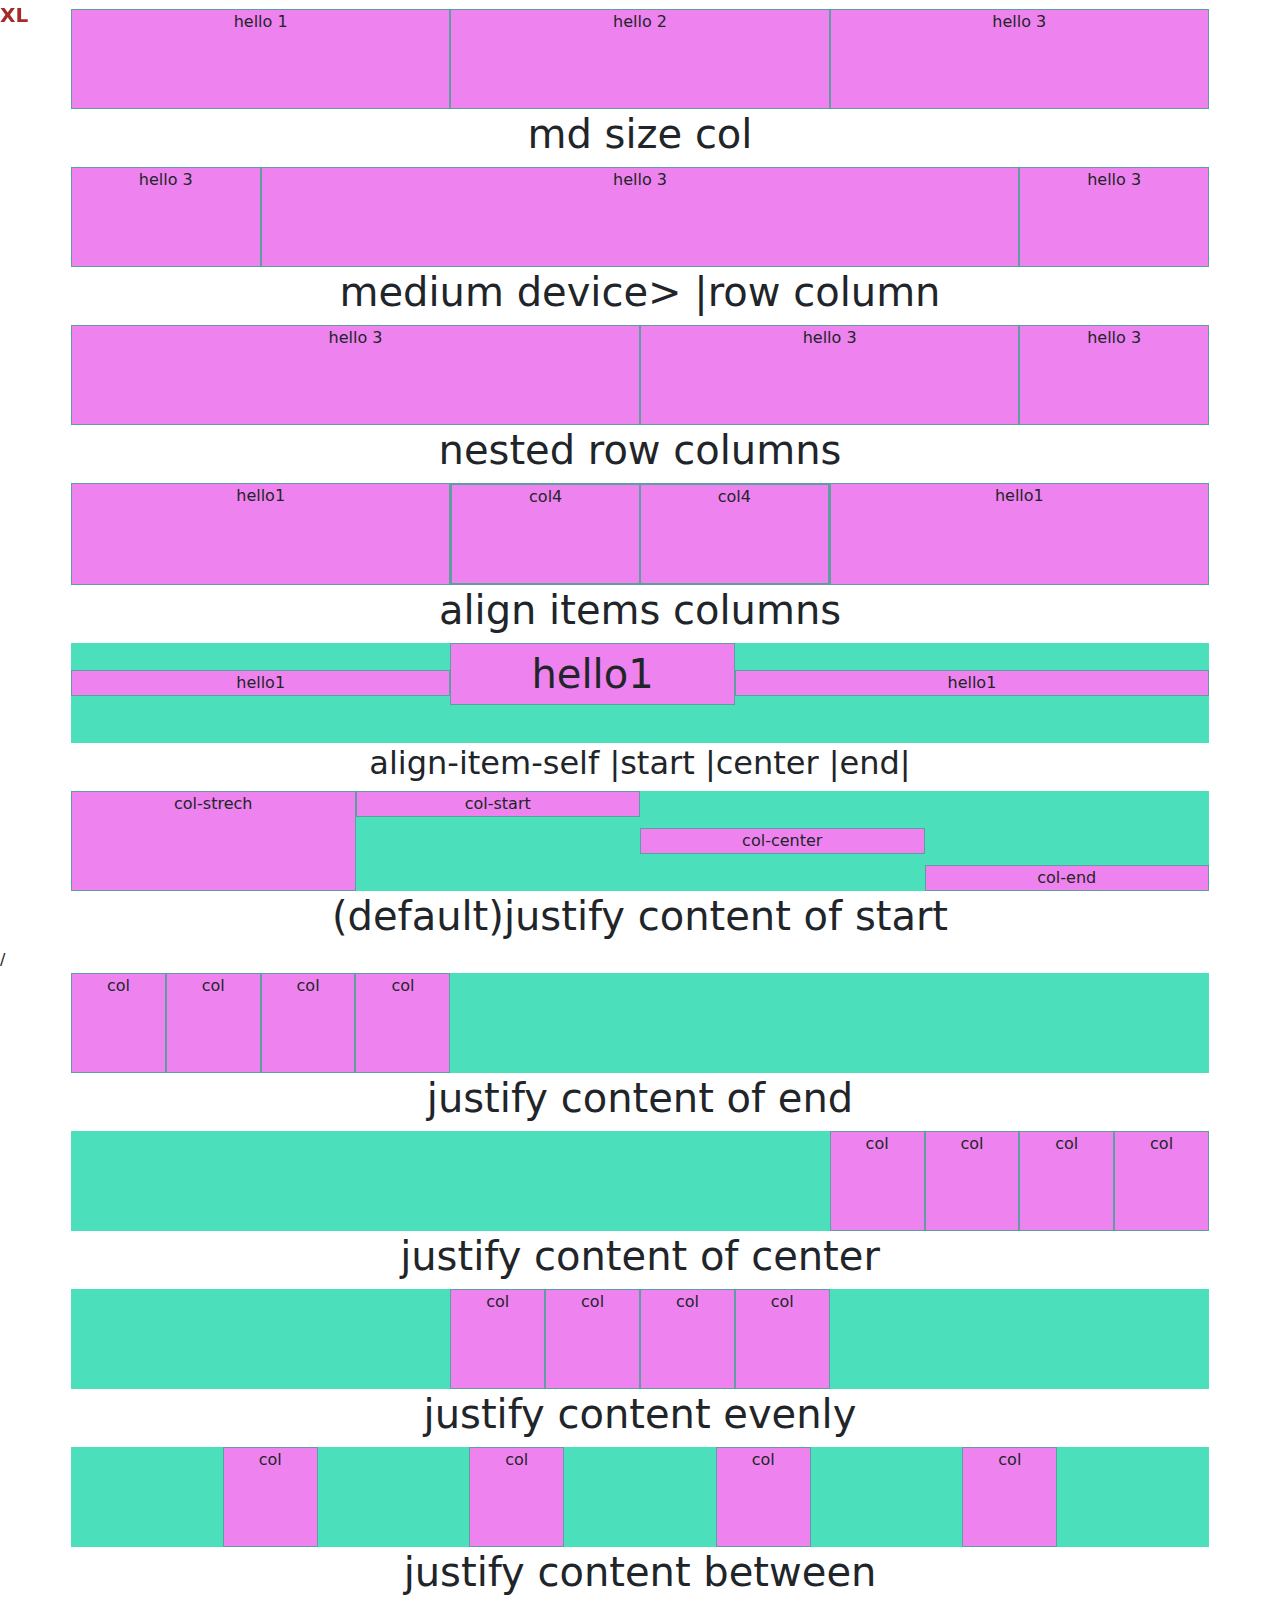
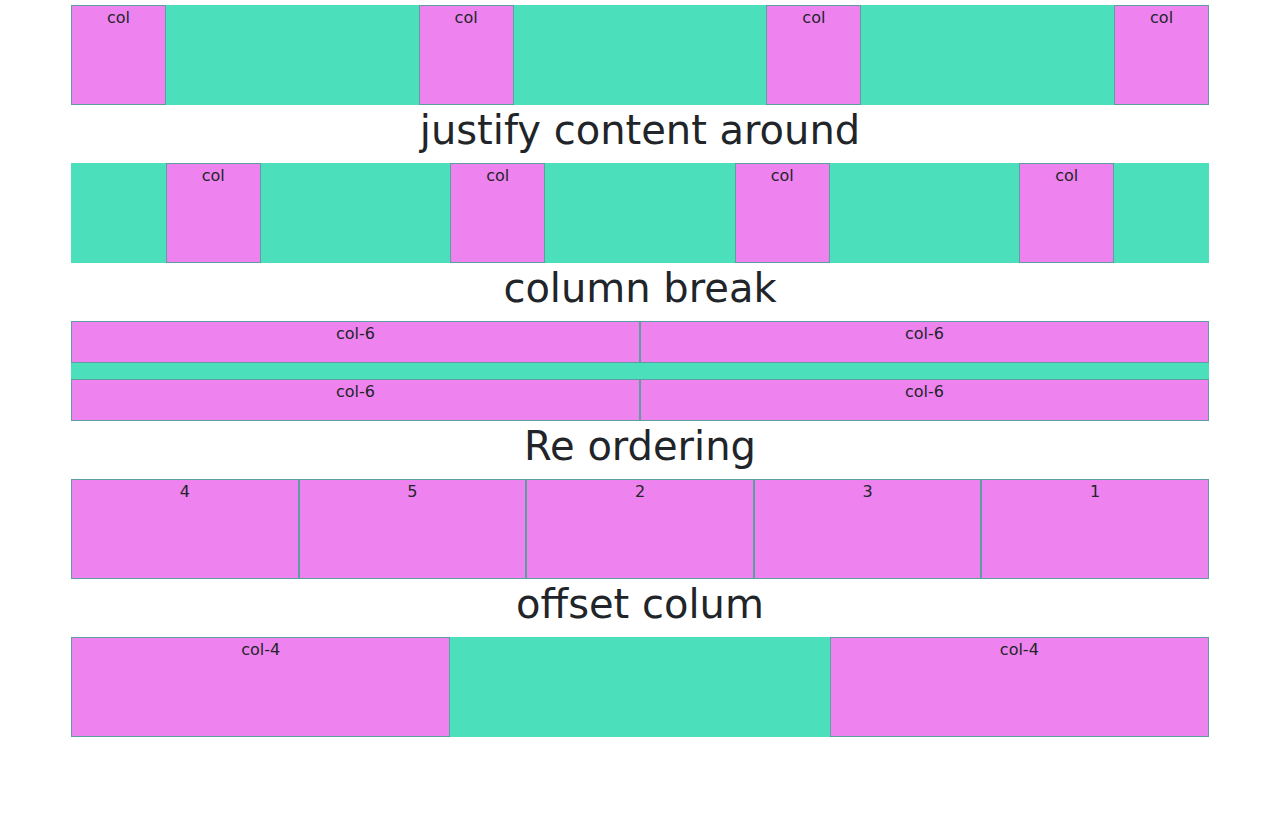
<file: index.html>
<!doctype html>
<html lang="en">

<head>
    <meta charset="utf-8">
    <meta name="viewport" content="width=device-width, initial-scale=1">
    <title>Bootstrap demo</title>
    <link rel="stylesheet" href="style.css">
    <link href="https://cdn.jsdelivr.net/npm/bootstrap@5.3.3/dist/css/bootstrap.min.css" rel="stylesheet"
        integrity="sha384-QWTKZyjpPEjISv5WaRU9OFeRpok6YctnYmDr5pNlyT2bRjXh0JMhjY6hW+ALEwIH" crossorigin="anonymous">
</head>

<body>
    
    <h2 id="size"></h2>
<div class="container text-center">
    <!-- <div class="container " id="box"> -->
        
        <div class="row">
            <div class="col">hello 1</div>
            <div class="col">hello 2</div>
            <div class="col">hello 3</div>


        </div>
    </div>
    <h1> md size col</h1>

    <div class="container">
        <div class="row">
            <div class="col">hello 3</div>
            <div class="col-md-8">hello 3</div>
            <div class="col">hello 3</div>
        </div>
    </div>
    <h1>medium device> |row column</h1>
    <div class="container">
       
        <div class="row">
            <div class="col-md-6">hello 3</div>
            <div class="col-md-4">hello 3</div>
            <div class="col-md-2">hello 3</div>

        </div>
    </div>
    <h1>nested row columns</h1>
        <div class="container">
            <div class="row">
                <div class="col">hello1</div>
                <div class="col">
                    <div class="row ">
                        <div class="col-sm-6">col4</div>
                        <div class="col-sm-6">col4</div>
                    </div>
                </div>
                <div class="col">hello1</div>
            </div>
        </div>
    <h1>align items columns</h1>
        <div class="container">
            <div class="row align-items-baseline">
                <div class="col-4">hello1</div>
                <div class="col-3 fs-1">hello1</div>
                <div class="col-5">hello1</div>
            </div>
        </div>
    <h2> align-item-self |start |center |end| </h2>
        <div class="container">
            <div class="row ">
                <div class="col">col-strech</div>
                <div class="col align-self-start">col-start</div>
                <div class="col align-self-center">col-center</div>
                <div class="col align-self-end">col-end</div>
                
            </div>
        </div>
    <!-- </div> -->
     <h1>(default)justify content of start</h1>

    /
    <div class="container">
        <div class="row justify-content-start">
            <div class="col-1">col</div>
            <div class="col-1">col</div>
            <div class="col-1">col</div>
            <div class="col-1">col</div>
        </div>
    </div>
    <h1>justify content of end</h1>

    
    <div class="container">
        <div class="row justify-content-end">
            <div class="col-1">col</div>
            <div class="col-1">col</div>
            <div class="col-1">col</div>
            <div class="col-1">col</div>
        </div>
    </div>
    <h1>justify content of center</h1>

    
    <div class="container">
        <div class="row justify-content-center">
            <div class="col-1">col</div>
            <div class="col-1">col</div>
            <div class="col-1">col</div>
            <div class="col-1">col</div>
        </div>
    </div>
    <h1>justify content evenly</h1>

    
    <div class="container">
        <div class="row justify-content-evenly">
            <div class="col-1">col</div>
            <div class="col-1">col</div>
            <div class="col-1">col</div>
            <div class="col-1">col</div>
        </div>
    </div>
    <h1>justify content between</h1>

    
    <div class="container">
        <div class="row justify-content-between">
            <div class="col-1">col</div>
            <div class="col-1">col</div>
            <div class="col-1">col</div>
            <div class="col-1">col</div>
        </div>
    </div>
    <h1>justify content  around</h1>

    
    <div class="container">
        <div class="row justify-content-around">
            <div class="col-1">col</div>
            <div class="col-1">col</div>
            <div class="col-1">col</div>
            <div class="col-1">col</div>
        </div>
    </div>
    <h1>column break</h1>

    
    <div class="container">
        <div class="row ">
            <div class="col-6">col-6</div>
            <div class="col-6">col-6</div>
            <div class="w-100"></div>
            <div class="col-6">col-6</div>
            <div class="col-6">col-6</div>
        </div>
    </div>

    <h1>Re ordering</h1>
    <div class="container">
        <div class="row">
            <div class="col order-5">1</div>
            <div class="col order-3">2</div>
            <div class="col order-4">3</div>
            <div class="col order-1">4</div>
            <div class="col order-2">5</div>
        </div>
    </div>
    <h1>offset colum</h1>

    
    <div class="container">
        <div class="row ">
            <div class="col-4">col-4</div>
            <div class="col-4 offset-md-4">col-4</div>
            
        </div>
    </div>

    <script>
        window.onresize = function () {
            const width = document.getElementById('box').clientWidth;
            document.getElementById('size').innerHTML = width + " px";

        }
    </script>
    <script src="https://cdn.jsdelivr.net/npm/bootstrap@5.3.3/dist/js/bootstrap.bundle.min.js"
        integrity="sha384-YvpcrYf0tY3lHB60NNkmXc5s9fDVZLESaAA55NDzOxhy9GkcIdslK1eN7N6jIeHz"
        crossorigin="anonymous"></script>
</body>

</html>
</file>
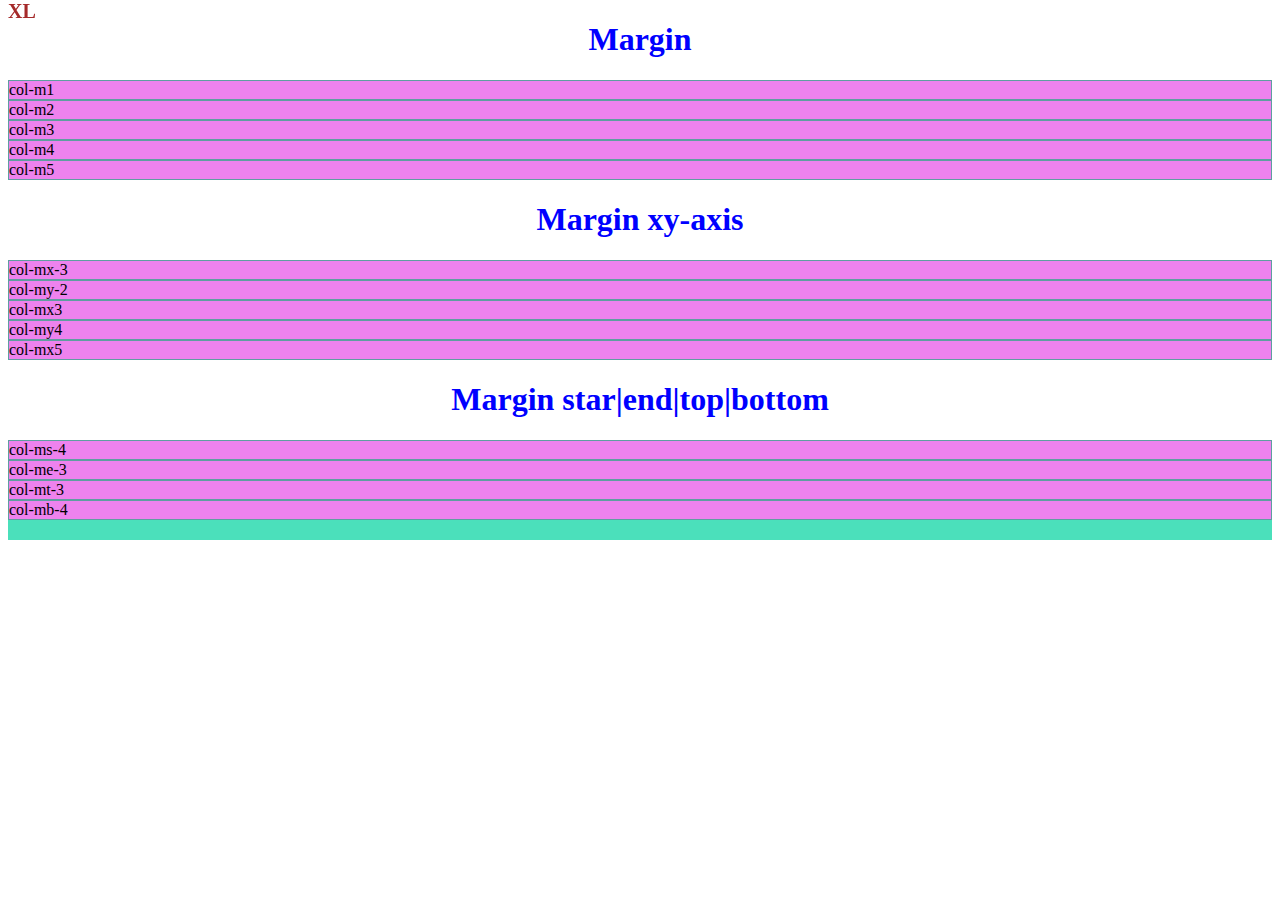
<file: home.html>
<!doctype html>
<html lang="en">
  <head>
    <!-- Required meta tags -->
    <meta charset="utf-8">
    <meta name="viewport" content="width=device-width, initial-scale=1">

    <!-- Bootstrap CSS -->
     <link rel="stylesheet" href="style.css">
    <link href="https://cdn.jsdelivr.net/npm/bootstrap@5.0.2/dist/css/bootstrap.min.css" rel="stylesheet" integrity="sha384-EVSTQN3/azprG1Anm3QDgpJLIm9Nao0Yz1ztcQTwFspd3yD65VohhpuuCOmLASjC" crossorigin="anonymous">

    <title>Hello, world!</title>
  </head>
  <body>
    <h1>Margin</h1>
    <div class="contianer">
        <div class="row">
            <div class="col m-1">col-m1</div>
            <div class="col m-2">col-m2</div>
            <div class="col m-3">col-m3</div>
            <div class="col m-4">col-m4</div>
            <div class="col m-5">col-m5</div>
           
        </div>
    </div>
    <h1>Margin xy-axis</h1>
    <div class="contianer">
        <div class="row">
            <div class="col mx-3">col-mx-3</div>
            <div class="col my-2">col-my-2</div>
            <div class="col mx-3">col-mx3</div>
            <div class="col my-4">col-my4</div>
            <div class="col mx-5">col-mx5</div>
           
        </div>
    </div>
 <h1>Margin star|end|top|bottom</h1>
    <div class="contianer">
        <div class="row">
            <div class="col ms-4">col-ms-4</div>
            <div class="col me-3">col-me-3</div>
            <div class="col mt-3">col-mt-3</div>
            <div class="col mb-4">col-mb-4</div>
            
           
        </div>
    </div>
     

    <!-- Option 1: Bootstrap Bundle with Popper -->
    <script src="https://cdn.jsdelivr.net/npm/bootstrap@5.0.2/dist/js/bootstrap.bundle.min.js" integrity="sha384-MrcW6ZMFYlzcLA8Nl+NtUVF0sA7MsXsP1UyJoMp4YLEuNSfAP+JcXn/tWtIaxVXM" crossorigin="anonymous"></script>

    
    
  </body>
</html>
</file>
<file: style.css>
body{
    padding-bottom: 100px;
}
body::before{
    content: 'Xs';
    color: brown;
    font-size: 20px;
    position: fixed;
    font-weight: bold;
    top: 0;
    left: 10;
}
[class^="container"]{
     text-align: center;
     /* align-content: center; */
    /* min-height: 100px; */
    
    
    background-color:rgb(191, 213, 233);
    border: 1px solid white;


}
[class^="row"]{
   
    min-height:100px;
    
    background-color: rgb(75, 224, 187);

    
}
h1,h2{
    align-items: center;
    text-align: center;
    color: blue;
}

[class^="col"]{
   

    border: 1px solid cadetblue;
    background-color:violet;
}
/* X-Small devices (portrait phones, less than 576px) */


/* Small devices (landscape phones, 576px and up) */
@media (min-width: 576px) {
    body::before{
        content: 'SM';
    }

 }

 /* Medium devices (tablets, 768px and up) */
@media (min-width: 768px) { 
    body::before{
        content: 'MD';
    }

 }

 /* Large devices (desktops, 992px and up) */
@media (min-width: 992px) { 
    body::before{
        content: 'Lg';
    }

 }

 /* X-Large devices (large desktops, 1200px and up) */
@media (min-width: 1200px) { 
    body::before{
        content: 'XL';
    }

}

/* XX-Large devices (larger desktops, 1400px and up) */
@media (min-width: 1400px) { 
    body::before{
        content: 'XXL';
    }

 }
</file>
